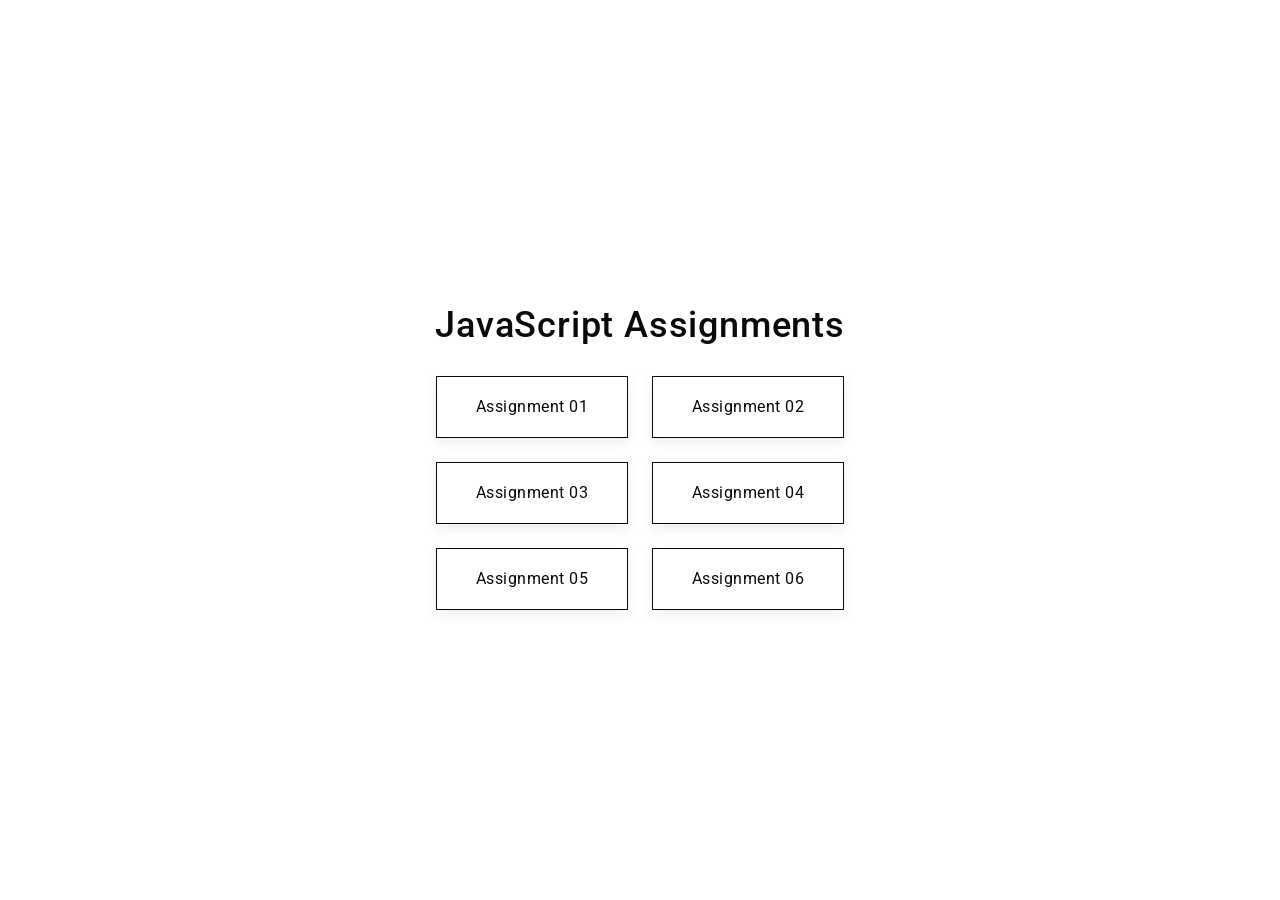
<file: index.html>
<!-- ========================================
		HOME PAGE
		JavaScript Assignments Overview
============================================= -->

<!doctype html>
<html lang="en">
	<head>
		<meta charset="UTF-8" />
		<meta name="viewport" content="width=device-width, initial-scale=1.0" />
		<title>Home | JavaScript Assignments</title>
		<meta name="description" content="A collection of JavaScript assignments with interactive projects." />
		<meta property="og:description" content="A collection of JavaScript assignments with interactive projects." />

		<!-- Font: "Roboto" -->
		<link rel="preconnect" href="https://fonts.googleapis.com" />
		<link rel="preconnect" href="https://fonts.gstatic.com" crossorigin />
		<link
			href="https://fonts.googleapis.com/css2?family=Roboto:ital,wght@0,100..900;1,100..900&display=swap"
			rel="stylesheet" />

		<!-- Normalize stylesheet -->
		<link rel="stylesheet" href="css/base/normalize.css" />

		<!-- Main stylesheet -->
		<link rel="stylesheet" href="css/main.css" />
	</head>
	<body>
		<!-- ==============================
				SECTION: MAIN CONTENT
				Page wrapper
		=================================== -->
		<main>
			<!-- ==============================
					SECTION: ASSIGNMENTS
					Overview of assignment 
					links
			=================================== -->
			<section class="assignments">
				<!-- Inner container -->
				<div class="assignments__container">
					<!-- Page title -->
					<h1 class="assignments__title">JavaScript Assignments</h1>
					<!-- ==============================
							COMPONENT: NAVIGATION
							Links to assignment pages
					=================================== -->
					<nav class="site-nav">
						<!-- Navigation list (stacks links) -->
						<ul class="site-nav__list">
							<!-- Assignment link item -->
							<li class="site-nav__item">
								<a class="site-nav__link" href="./pages/assignment-01.html">Assignment 01</a>
							</li>
							<!-- Assignment link item -->
							<li class="site-nav__item">
								<a class="site-nav__link" href="./pages/assignment-02.html">Assignment 02</a>
							</li>
							<!-- Assignment link item -->
							<li class="site-nav__item">
								<a class="site-nav__link" href="./pages/assignment-03.html">Assignment 03</a>
							</li>
							<!-- Assignment link item -->
							<li class="site-nav__item">
								<a class="site-nav__link" href="./pages/assignment-04.html">Assignment 04</a>
							</li>
							<!-- Assignment link item -->
							<li class="site-nav__item">
								<a class="site-nav__link" href="./pages/assignment-05.html">Assignment 05</a>
							</li>
							<!-- Assignment link item -->
							<li class="site-nav__item">
								<a class="site-nav__link" href="./pages/assignment-06.html">Assignment 06</a>
							</li>
						</ul>
					</nav>
					<!-- END COMPONENT: NAVIGATION -->
				</div>
			</section>
			<!-- END SECTION: ASSIGNMENTS -->
		</main>
		<!-- END SECTION: MAIN CONTENT -->
	</body>
</html>
</file>
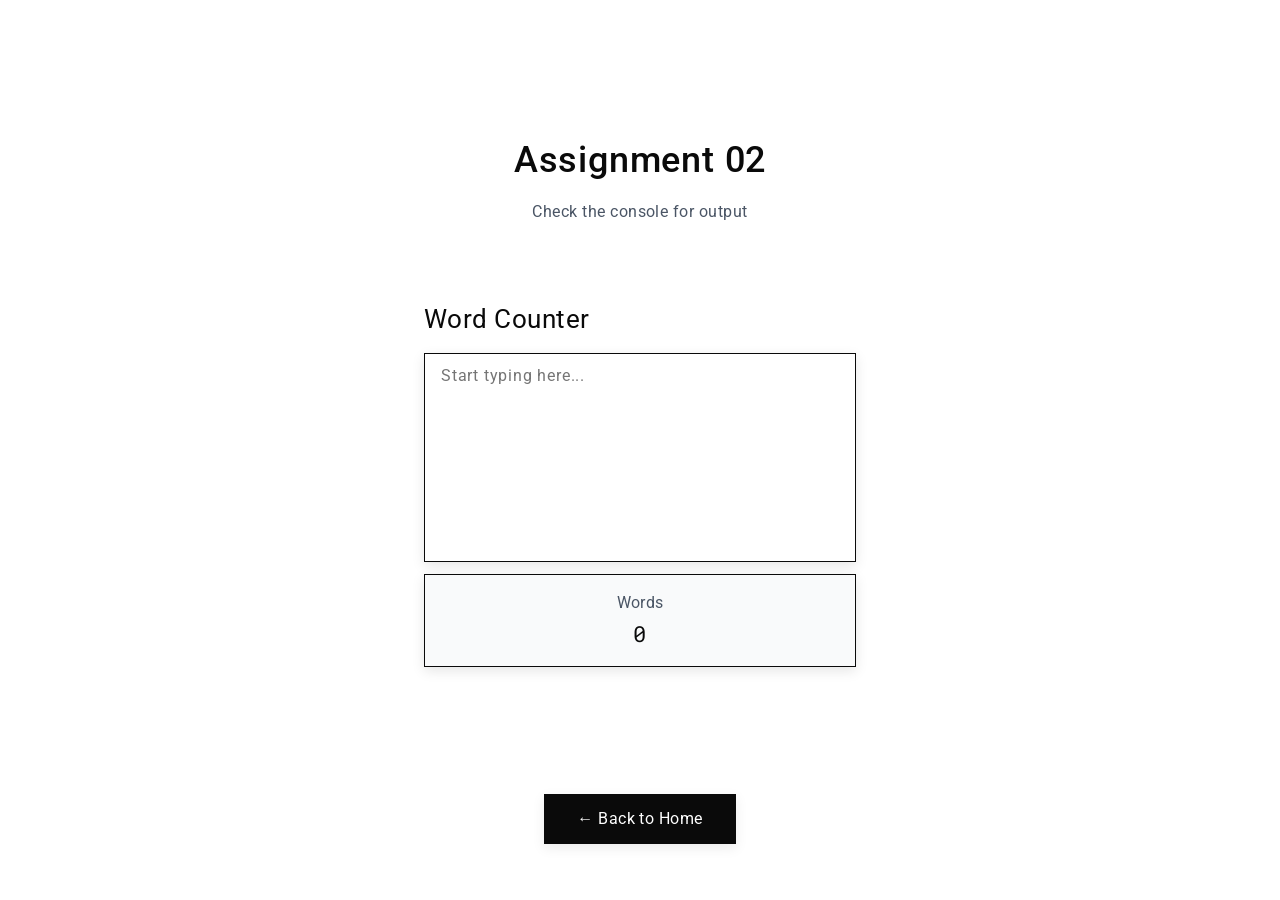
<file: pages/assignment-02.html>
<!-- =======================================================
		PAGE: Assignment 02 | JavaScript
		
		LESSON 02: KEYWORDS, STRING METHODS AND PARSE

			- assignment-02.js:
				Course assignment (price validation and
				discount calculation, with console-based 
				string handling using prompt

			- word-counter.js:
				Mini-project (word counter with real-time
				UI updates)
============================================================ -->

<!doctype html>
<html lang="en">
	<head>
		<meta charset="UTF-8" />
		<meta name="viewport" content="width=device-width, initial-scale=1.0" />
		<title>Assignment 02 | JavaScript</title>
		<meta
			name="description"
			content="JavaScript assignment covering string methods and number methods, alongside a real-time word counter mini project." />
		<meta
			property="og:description"
			content="JavaScript assignment covering string methods and number methods, alongside a real-time word counter mini project." />

		<!-- Font: "Roboto" -->
		<link rel="preconnect" href="https://fonts.googleapis.com" />
		<link rel="preconnect" href="https://fonts.gstatic.com" crossorigin />
		<link
			href="https://fonts.googleapis.com/css2?family=Roboto:ital,wght@0,100..900;1,100..900&display=swap"
			rel="stylesheet" />

		<!-- Font: "Roboto Mono" -->
		<link rel="preconnect" href="https://fonts.googleapis.com" />
		<link rel="preconnect" href="https://fonts.gstatic.com" crossorigin />
		<link
			href="https://fonts.googleapis.com/css2?family=Roboto+Mono:ital,wght@0,100..700;1,100..700&display=swap"
			rel="stylesheet" />

		<!-- Assignment 02 JS -->
		<script src="../js/assignments/assignment-02.js" defer></script>

		<!-- Mini-project: Word Counter JS -->
		<script src="../js/projects/word-counter.js" defer></script>

		<!-- Normalize stylesheet -->
		<link rel="stylesheet" href="../css/base/normalize.css" />

		<!-- Main stylesheet -->
		<link rel="stylesheet" href="../css/main.css" />
	</head>
	<body>
		<!-- ==============================
				SECTION: MAIN CONTENT
				Page wrapper
		=================================== -->
		<main class="page-assignment">
			<!-- ==============================
					SECTION: PAGE HEADING
					Title + supporting text
			=================================== -->
			<div class="page-assignment__info">
				<!-- Page title -->
				<h1 class="page-assignment__title">Assignment 02</h1>
				<!-- Supporting text -->
				<p class="page-assignment__text">Check the console for output</p>
			</div>
			<!-- ==============================
				    SECTION: PROJECT
					Project container 
			=================================== -->
			<section class="project">
				<!-- Inner container -->
				<div class="project__container project__container--word-counter">
					<!-- Project title -->
					<h2 class="project__title">Word Counter</h2>
					<!-- =================================
				        COMPONENT: WORD COUNTER
                        Real-time word counter
			    	====================================== -->
					<div class="word-counter">
						<!-- User input field -->
						<textarea
							class="word-counter__input"
							id="word-counter-input"
							rows="8"
							placeholder="Start typing here..."></textarea>
						<!-- Output display -->
						<div class="word-counter__output">
							<p class="word-counter__label">Words</p>
							<p class="word-counter__value" id="word-counter-value">0</p>
						</div>
					</div>
				</div>
				<!-- END COMPONENT: WORD COUNTER -->
			</section>
			<!-- END SECTION: PROJECT -->
			<!-- ==============================
					COMPONENT: BACK LINK
					Navigation to homepage
			=================================== -->
			<a class="page-assignment__back-link" href="../index.html">← Back to Home</a>
		</main>
		<!-- END SECTION: MAIN CONTENT -->
	</body>
</html>
</file>
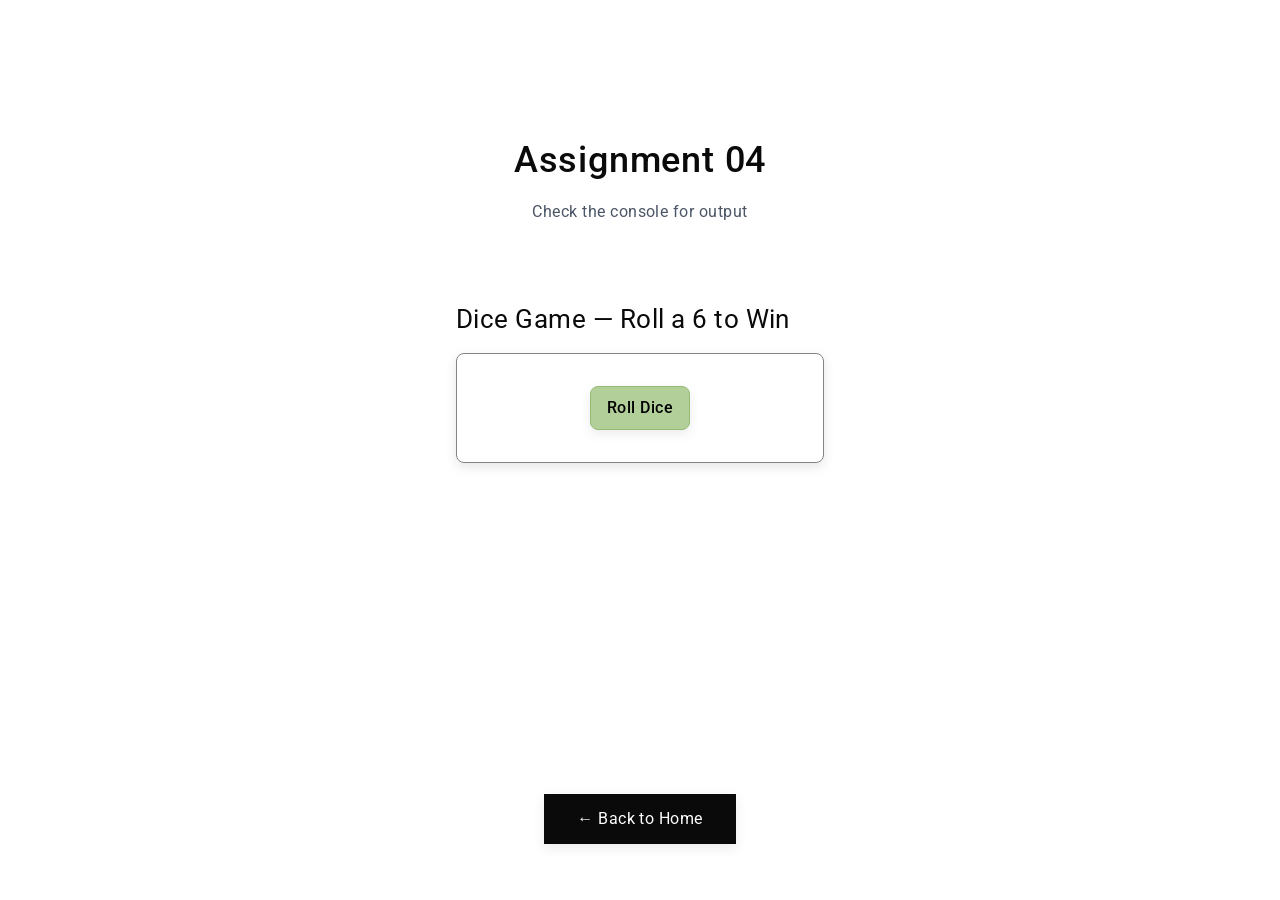
<file: pages/assignment-04.html>
<!-- =======================================================
		PAGE: Assignment 04 | JavaScript
		
		LESSON 04: MATH, LOOPS, AND ARRAYS

			- assignment-04.js:
				Course assignment (number guessing game,
				array generator, and sum of even numbers
				using loops and functions)

			- dice-game.js:
				Mini-project (interactive dice game with
				random number generator, UI updates, and
				game state handling)
============================================================ -->

<!doctype html>
<html lang="en">
	<head>
		<meta charset="UTF-8" />
		<meta name="viewport" content="width=device-width, initial-scale=1.0" />
		<title>Assignment 04 | JavaScript</title>
		<meta
			name="description"
			content="JavaScript assignment with arrays and loops, with an interactive dice game mini-project." />
		<meta
			property="og:description"
			content="JavaScript assignment with arrays and loops, with an interactive dice game mini-project." />

		<!-- Font: "Roboto" -->
		<link rel="preconnect" href="https://fonts.googleapis.com" />
		<link rel="preconnect" href="https://fonts.gstatic.com" crossorigin />
		<link
			href="https://fonts.googleapis.com/css2?family=Roboto:ital,wght@0,100..900;1,100..900&display=swap"
			rel="stylesheet" />

		<!-- Assignment 04 JS -->
		<script src="../js/assignments/assignment-04.js" defer></script>

		<!-- Mini-project: Dice Game JS -->
		<script src="../js/projects/dice-game.js" defer></script>

		<!-- Normalize stylesheet -->
		<link rel="stylesheet" href="../css/base/normalize.css" />

		<!-- Main stylesheet -->
		<link rel="stylesheet" href="../css/main.css" />
	</head>
	<body>
		<!-- ==============================
				SECTION: MAIN CONTENT
				Page wrapper
		=================================== -->
		<main class="page-assignment">
			<!-- ==============================
					SECTION: PAGE HEADING
					Title + supporting text
			=================================== -->
			<div class="page-assignment__info">
				<!-- Page title -->
				<h1 class="page-assignment__title">Assignment 04</h1>
				<!-- Supporting text -->
				<p class="page-assignment__text">Check the console for output</p>
			</div>
			<!-- ==============================
				    SECTION: PROJECT
					Project container 
			=================================== -->
			<section class="project">
				<!-- Inner container -->
				<div class="project__container project__container--dice-game">
					<!-- Project title -->
					<h2 class="project__title">Dice Game — Roll a 6 to Win</h2>
					<!-- =================================
				        	COMPONENT: DICE GAME
                        	Interactive dice game
			   		====================================== -->
					<div class="dice-game">
						<!-- Game interface -->
						<div class="dice-game__interface" id="dice-game-interface">
							<!-- Dice faces -->
							<div class="dice-game__dice-container">
								<!-- Individual dice faces (1-6) -->
								<img
									class="dice-game__dice-face"
									data-dice-number="1"
									src="../images/dice-game/dice-face-1.svg"
									alt="Dice showing 1" />
								<img
									class="dice-game__dice-face"
									data-dice-number="2"
									src="../images/dice-game/dice-face-2.svg"
									alt="Dice showing 2" />
								<img
									class="dice-game__dice-face"
									data-dice-number="3"
									src="../images/dice-game/dice-face-3.svg"
									alt="Dice showing 3" />
								<img
									class="dice-game__dice-face"
									data-dice-number="4"
									src="../images/dice-game/dice-face-4.svg"
									alt="Dice showing 4" />
								<img
									class="dice-game__dice-face"
									data-dice-number="5"
									src="../images/dice-game/dice-face-5.svg"
									alt="Dice showing 5" />
								<img
									class="dice-game__dice-face"
									data-dice-number="6"
									src="../images/dice-game/dice-face-6.svg"
									alt="Dice showing 6" />
							</div>
							<!-- Game status (feedback + roll count) -->
							<div class="dice-game__status">
								<p class="dice-game__feedback" id="dice-game-feedback"></p>
								<p class="dice-game__roll-count" id="dice-game-roll-count"></p>
							</div>
						</div>
						<!-- Action button: Roll dice -->
						<button class="dice-game__button" id="dice-game-button" type="button">Roll Dice</button>
					</div>
					<!-- END COMPONENT: DICE GAME -->
				</div>
			</section>
			<!-- END SECTION: PROJECT -->
			<!-- ==============================
					COMPONENT: BACK LINK
					Navigation to homepage
			=================================== -->
			<a class="page-assignment__back-link" href="../index.html">← Back to Home</a>
		</main>
		<!-- END SECTION: MAIN CONTENT -->
	</body>
</html>
</file>
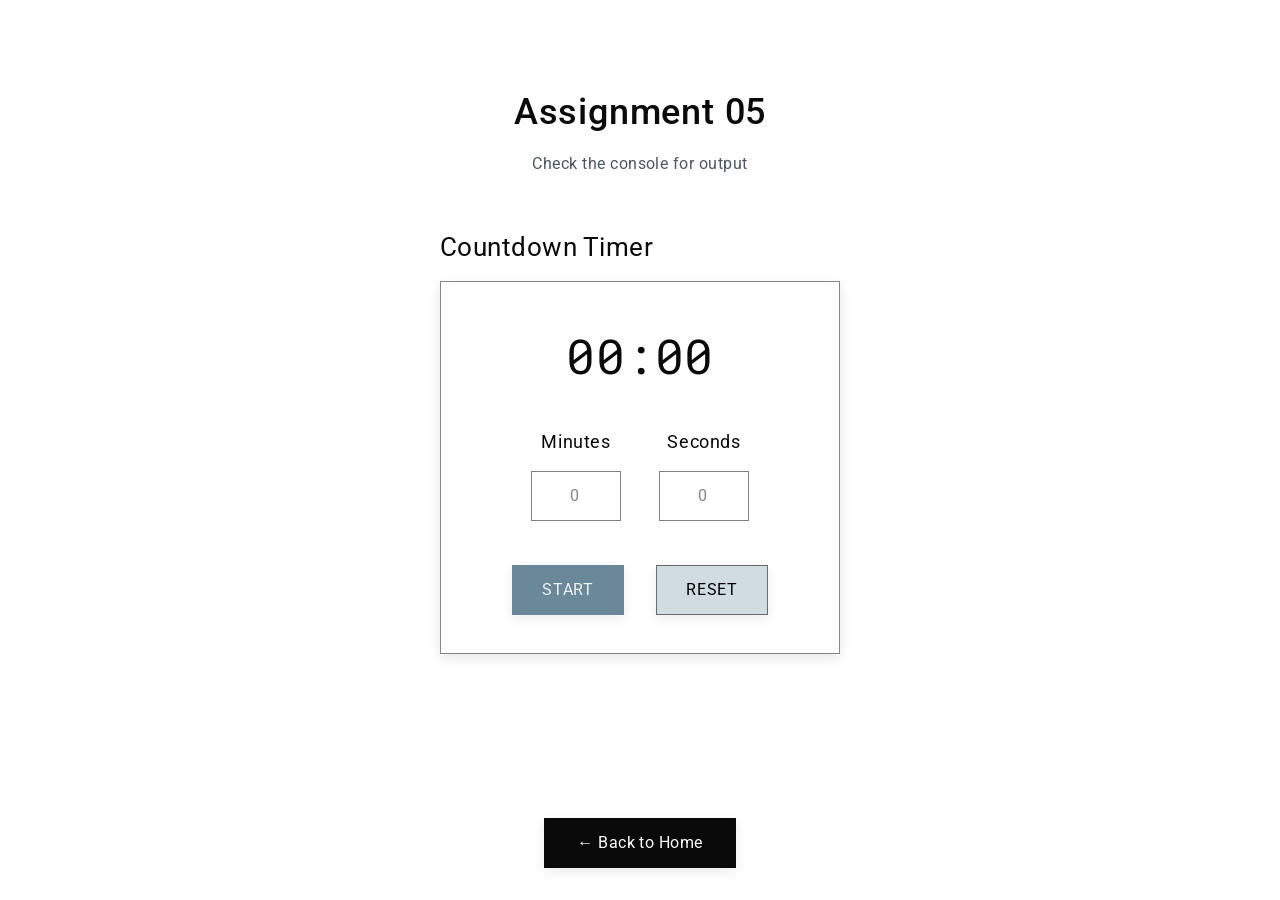
<file: pages/assignment-05.html>
<!-- =======================================================
		PAGE: Assignment 05 | JavaScript
		
		LESSON 05: OBJECT AND SCOPE

		- assignment-05.js:
			Course assignment (ATM program using objects
			and methods to manage account state and 
			transactions. Uses prompt() for menu-based
			user input handling and alert() / console.log()
			for output)

		- countdown-timer.js:
			Mini-project (interactive countdown timer 
			with real-time updates, user input handling, 
			and start/pause/reset functionality)
============================================================ -->

<!doctype html>
<html lang="en">
	<head>
		<meta charset="UTF-8" />
		<meta name="viewport" content="width=device-width, initial-scale=1.0" />
		<title>Assignment 05 | JavaScript</title>
		<meta
			name="description"
			content="JavaScript assignment featuring an object-based ATM program and an interactive countdown timer mini-project." />
		<meta
			property="og:description"
			content="JavaScript assignment featuring an object-based ATM program and an interactive countdown timer mini-project." />

		<!-- Font: "Roboto" -->
		<link rel="preconnect" href="https://fonts.googleapis.com" />
		<link rel="preconnect" href="https://fonts.gstatic.com" crossorigin />
		<link
			href="https://fonts.googleapis.com/css2?family=Roboto:ital,wght@0,100..900;1,100..900&display=swap"
			rel="stylesheet" />

		<!-- Font: "Roboto Mono" -->
		<link rel="preconnect" href="https://fonts.googleapis.com" />
		<link rel="preconnect" href="https://fonts.gstatic.com" crossorigin />
		<link
			href="https://fonts.googleapis.com/css2?family=Roboto+Mono:ital,wght@0,100..700;1,100..700&display=swap"
			rel="stylesheet" />

		<!-- Assignment 05 JS -->
		<script src="../js/assignments/assignment-05.js" defer></script>

		<!-- Countdown Timer JS -->
		<script src="../js/projects/countdown-timer.js" defer></script>

		<!-- Normalize stylesheet -->
		<link rel="stylesheet" href="../css/base/normalize.css" />

		<!-- Main stylesheet -->
		<link rel="stylesheet" href="../css/main.css" />
	</head>
	<body>
		<!-- ==============================
				SECTION: MAIN CONTENT
				Page wrapper
		=================================== -->
		<main class="page-assignment">
			<!-- ==============================
					SECTION: PAGE HEADING
					Title + supporting text
			=================================== -->
			<div class="page-assignment__info">
				<!-- Page title -->
				<h1 class="page-assignment__title">Assignment 05</h1>
				<!-- Supporting text -->
				<p class="page-assignment__text">Check the console for output</p>
			</div>
			<!-- ==============================
				    SECTION: PROJECT
					Project container 
			=================================== -->
			<section class="project">
				<!-- Inner container -->
				<div class="project__container project__container--timer">
					<!-- Project title -->
					<h2 class="project__title">Countdown Timer</h2>
					<!-- =================================
				        	COMPONENT: COUNTDOWN TIMER
							Real-time countdown timer
			   		====================================== -->
					<div class="timer">
						<div class="timer__inner">
							<!-- Countdown display -->
							<p class="timer__display" id="timer-display">00:00</p>
							<!-- Input area for timer values -->
							<form class="timer__form">
								<!-- Wrapper for input fields -->
								<div class="timer__input-group" id="timer-input-group">
									<!-- Input for minutes -->
									<div class="timer__field-item">
										<label class="timer__label" for="timer-minutes">Minutes</label>
										<input
											class="timer__input"
											id="timer-minutes"
											name="minutes"
											type="number"
											step="1"
											min="0"
											placeholder="0"
											required />
									</div>
									<!-- Input for seconds -->
									<div class="timer__field-item">
										<label class="timer__label" for="timer-seconds">Seconds</label>
										<input
											class="timer__input"
											id="timer-seconds"
											name="seconds"
											type="number"
											step="1"
											min="0"
											max="59"
											placeholder="0"
											required />
									</div>
								</div>
								<!-- Action buttons -->
								<div class="timer__actions">
									<!-- Button for Start / Pause / Resume -->
									<button class="timer__button timer__button--primary" id="timer-button-primary" type="button">
										Start
									</button>
									<!-- Resets timer display and input fields -->
									<button
										class="timer__button timer__button--secondary"
										id="timer-button-secondary"
										type="button">
										Reset
									</button>
								</div>
							</form>
						</div>
					</div>
					<!-- END COMPONENT: COUNTDOWN TIMER -->
				</div>
			</section>
			<!-- END SECTION: PROJECT -->
			<!-- ==============================
					COMPONENT: BACK LINK
					Navigation to homepage
			=================================== -->
			<a class="page-assignment__back-link" href="../index.html">← Back to Home</a>
		</main>
		<!-- END SECTION: MAIN CONTENT -->
	</body>
</html>
</file>
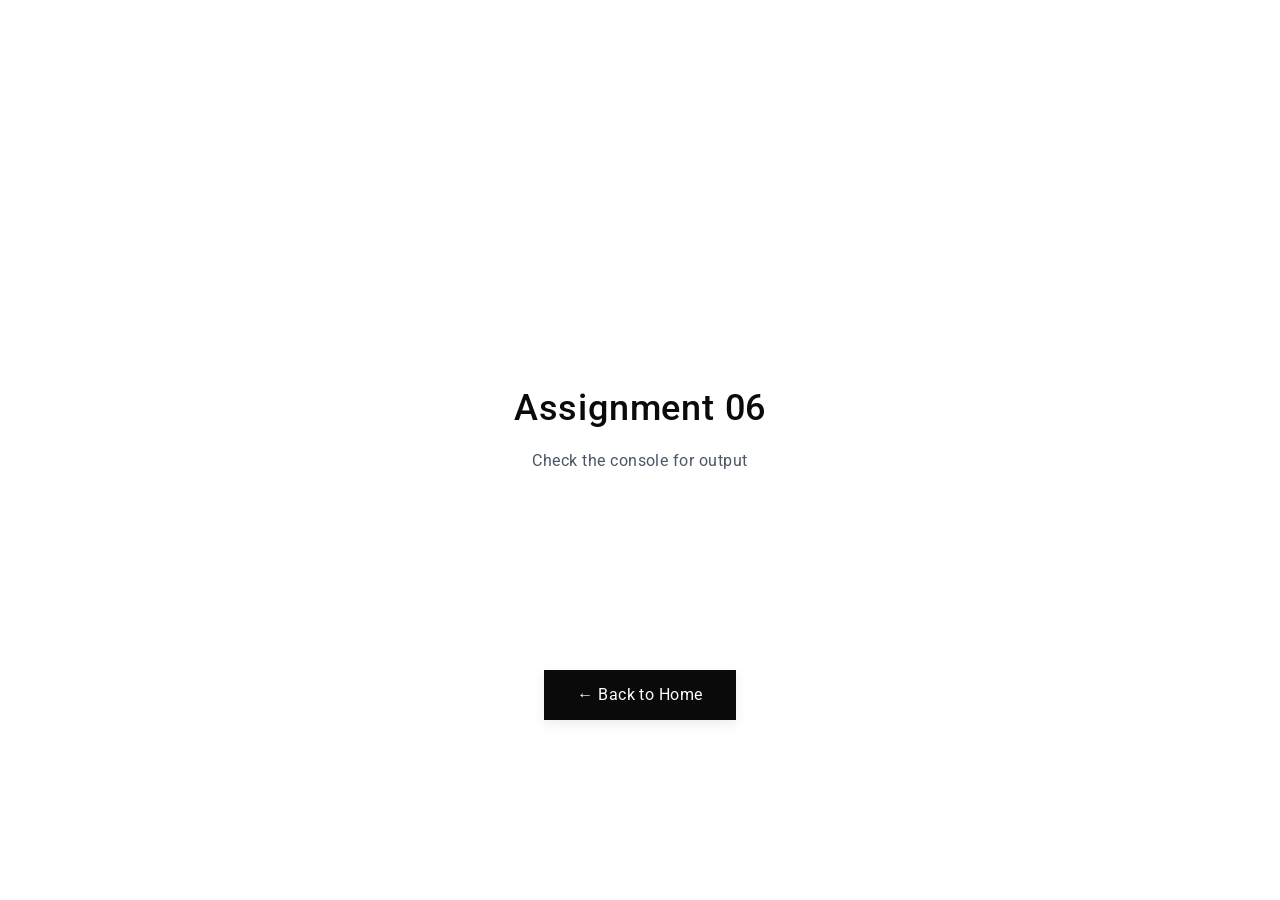
<file: pages/assignment-06.html>
<!-- =======================================================
		PAGE: Assignment 06 | JavaScript
		
		LESSON 06: PRACTICE

		- assignment-06.js:
============================================================ -->

<!doctype html>
<html lang="en">
	<head>
		<meta charset="UTF-8" />
		<meta name="viewport" content="width=device-width, initial-scale=1.0" />
		<title>Assignment 06 | JavaScript</title>
		<meta name="description" content="" />
		<meta property="og:description" content="" />

		<!-- Font: "Roboto" -->
		<link rel="preconnect" href="https://fonts.googleapis.com" />
		<link rel="preconnect" href="https://fonts.gstatic.com" crossorigin />
		<link
			href="https://fonts.googleapis.com/css2?family=Roboto:ital,wght@0,100..900;1,100..900&display=swap"
			rel="stylesheet" />

		<!-- Assignment 06 JS -->
		<script src="../js/assignments/assignment-06.js" defer></script>

		<!-- Normalize stylesheet -->
		<link rel="stylesheet" href="../css/base/normalize.css" />

		<!-- Main stylesheet -->
		<link rel="stylesheet" href="../css/main.css" />
	</head>
	<body>
		<!-- ==============================
				SECTION: MAIN CONTENT
				Page wrapper
		=================================== -->
		<main class="page-assignment">
			<!-- ==============================
					SECTION: PAGE HEADING
					Title + supporting text
			=================================== -->
			<div class="page-assignment__info">
				<!-- Page title -->
				<h1 class="page-assignment__title">Assignment 06</h1>
				<!-- Supporting text -->
				<p class="page-assignment__text">Check the console for output</p>
			</div>
			<!-- ==============================
					COMPONENT: BACK LINK
					Navigation to homepage
			=================================== -->
			<a class="page-assignment__back-link" href="../index.html">← Back to Home</a>
		</main>
		<!-- END SECTION: MAIN CONTENT -->
	</body>
</html>
</file>
<file: css/main.css>
/* ===================================
    MAIN STYLESHEET
    - Base styles
    - Components
    - Layout
    - Pages
====================================== */

/* ----------------------
    BASE STYLES
------------------------- */

@import url("../css/base/globals.css");
@import url("../css/base/normalize.css");
@import url("../css/base/typography.css");

/* ----------------------
    COMPONENTS
------------------------- */

@import url("../css/components/back-link.css");
@import url("../css/components/calculator-arithmetic.css");
@import url("../css/components/countdown-timer.css");
@import url("../css/components/dice-game.css");
@import url("../css/components/navigation.css");
@import url("../css/components/signup-form.css");
@import url("../css/components/word-counter.css");

/* ----------------------
    LAYOUT
------------------------- */

@import url("../css/layout/containers.css");

/* ----------------------
    PAGES
------------------------- */

@import url("../css/pages/assignment-01.css");
@import url("../css/pages/assignment-02.css");
@import url("../css/pages/assignment-03.css");
@import url("../css/pages/assignment-04.css");
@import url("../css/pages/assignment-05.css");
@import url("../css/pages/index.css");
</file>
